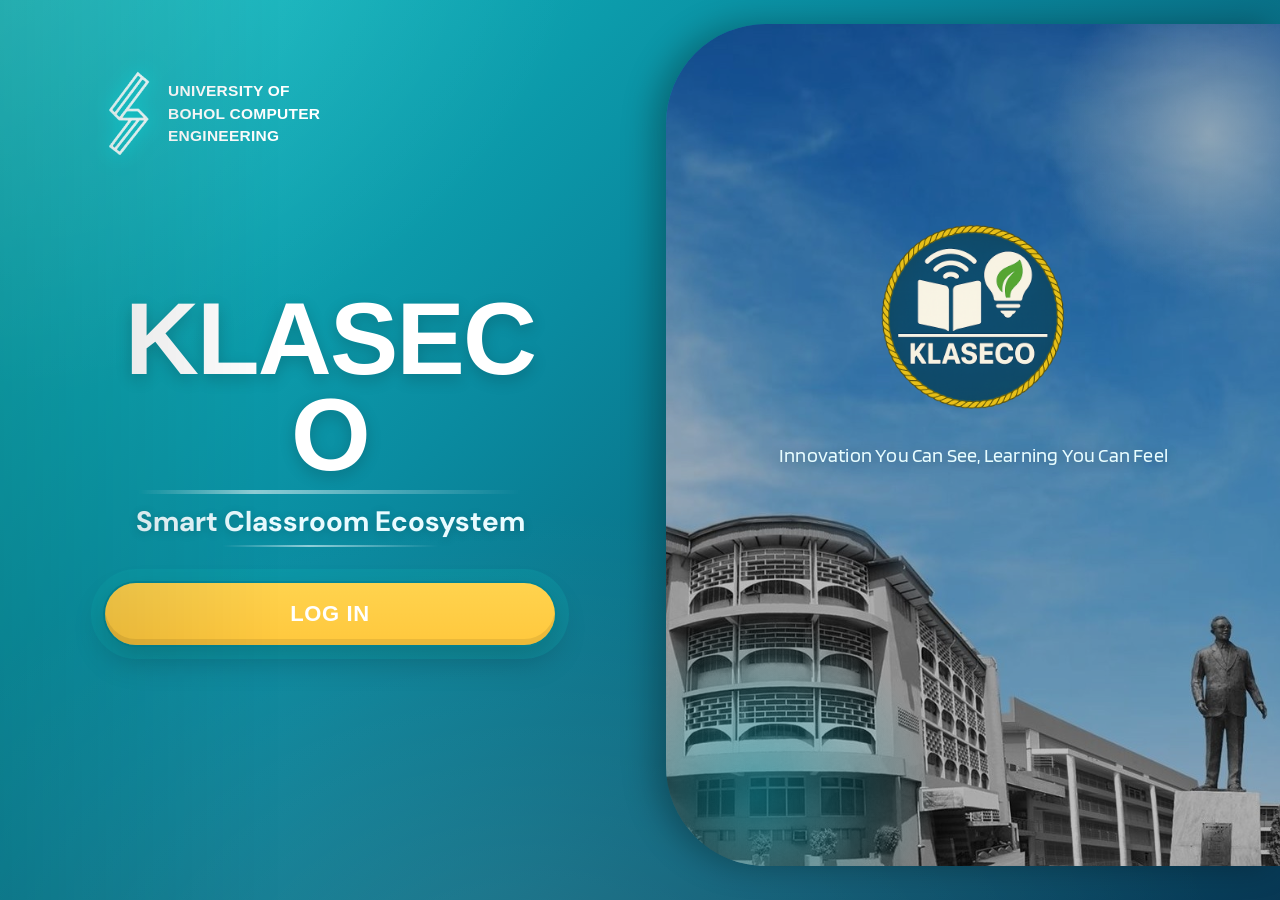
<file: index.html>
<!DOCTYPE html>
<html lang="en">
<head>
  <meta charset="UTF-8" />
  <meta name="viewport" content="width=device-width, initial-scale=1.0"/>
  <title>KLASECO | Smart Classroom Ecosystem</title>
  <link rel="icon" type="image/x-icon" href="assets/images/klaseco-logo.png" />
  <link rel="stylesheet" href="assets/css/styles.css" />
  <link href="https://fonts.googleapis.com/css2?family=Inter:wght@400;600;900&display=swap" rel="stylesheet" />
  <link href="https://fonts.cdnfonts.com/css/lovelo" rel="stylesheet">
  <link href="https://fonts.googleapis.com/css2?family=DM+Sans:wght@700&display=swap" rel="stylesheet">
  <link href="https://fonts.cdnfonts.com/css/open-sauce-one" rel="stylesheet">
  <link href="https://fonts.googleapis.com/css2?family=Blinker:wght@400&display=swap" rel="stylesheet">
</head>
<body>
  <div class="container">
    <div class="left-panel">
    <div class="header">
      <img src="assets/images/Logo.png" alt="KLASECO Symbol" class="header-logo" />
      <p>UNIVERSITY OF<br>BOHOL COMPUTER<br>ENGINEERING</p>
    </div>
      <div class="main-content">
        <h1 class="title">KLASECO</h1>
        <p class="subtitle">Smart Classroom Ecosystem</p>
        <button class="login-btn" id="loginButton">
          <span class="btn-text">LOG IN</span>
          <span class="spinner"></span>
        </button>
      </div>
    </div>

    <div class="right-panel">
      <img class="rp-logo" src="assets/images/klaseco-logo.png" alt="KLASECO logo" />
      <p class="rp-tagline">Innovation You Can See, Learning You Can Feel</p>
      <span class="rp-glow rp-glow-1"></span>
      <span class="rp-glow rp-glow-2"></span>
    </div>
  </div>

  <script src="assets/js/scriptfunctions/script.js"></script>
</body>
</html>
</file>
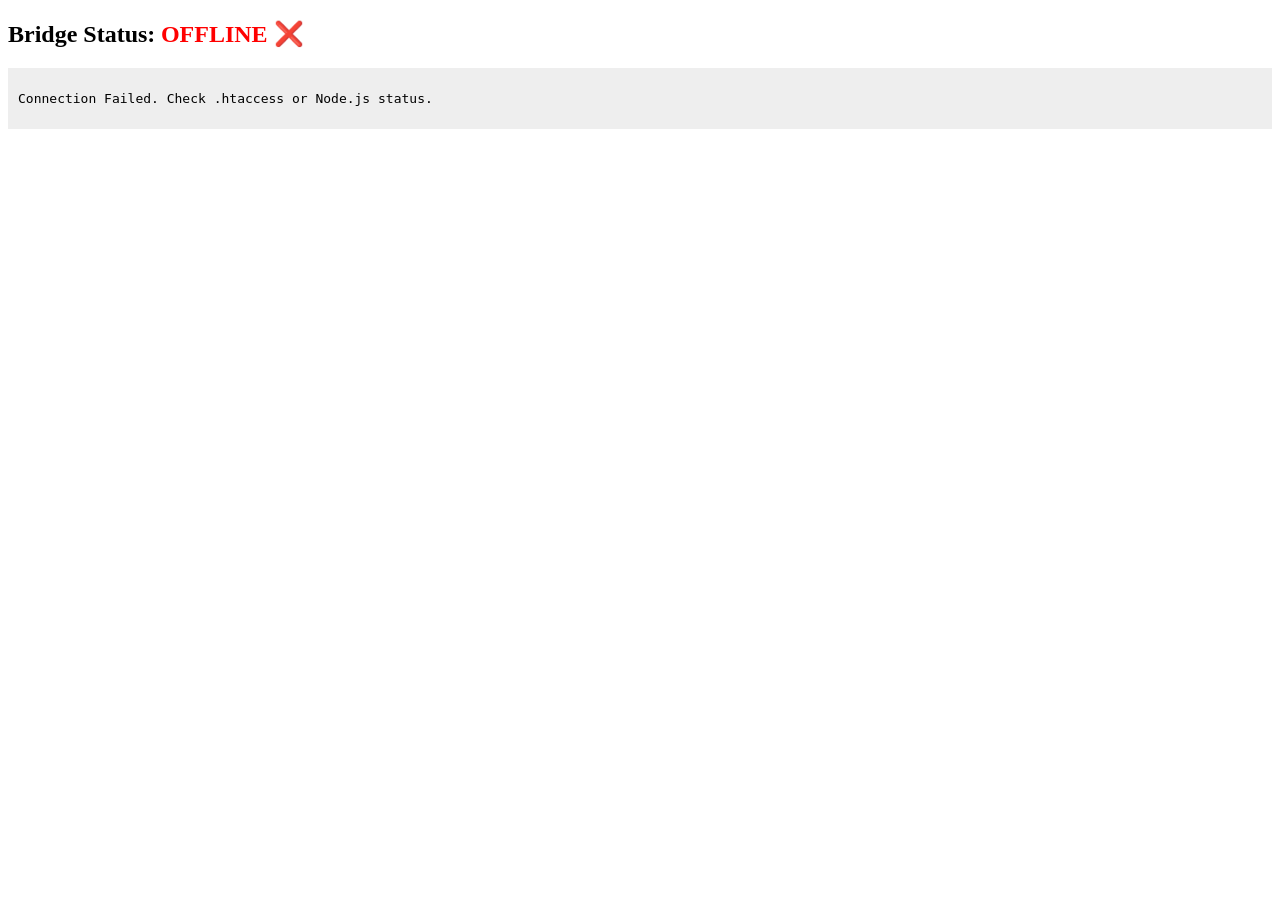
<file: test-bridge.html>
<!DOCTYPE html>
<html>
<head><title>Klaseco Bridge Debugger</title></head>
<body>
    <h2>Bridge Status: <span id="status" style="color:orange">Testing...</span></h2>
    <div id="log" style="font-family:monospace; background:#eee; padding:10px;"></div>
    <script>
        const log = (msg) => document.getElementById('log').innerHTML += `<p>${msg}</p>`;
        const status = document.getElementById('status');
        try {
            const socket = new WebSocket('wss://www.klaseco.com/bridge');
            socket.onopen = () => {
                status.innerText = "ONLINE ✅";
                status.style.color = "green";
                log("Successfully connected to the Bridge!");
            };
            socket.onerror = (err) => {
                status.innerText = "OFFLINE ❌";
                status.style.color = "red";
                log("Connection Failed. Check .htaccess or Node.js status.");
            };
        } catch (e) { log("Error: " + e.message); }
    </script>
</body>
</html>
</file>
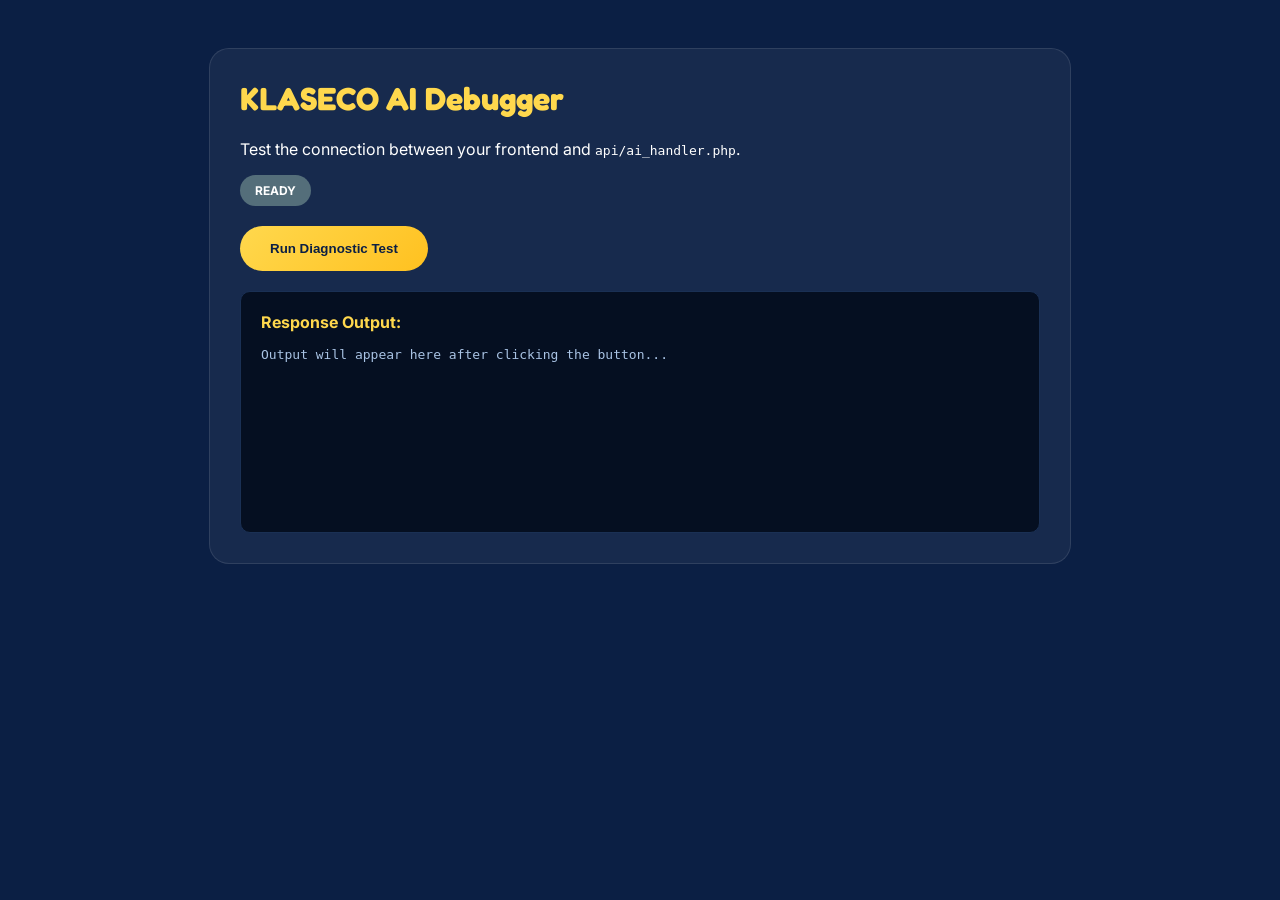
<file: test_ai.html>
<!DOCTYPE html>
<html lang="en">
<head>
    <meta charset="UTF-8">
    <meta name="viewport" content="width=device-width, initial-scale=1.0">
    <title>KLASECO | AI Debugger</title>
    <link href="https://fonts.googleapis.com/css2?family=Fredoka:wght@400;600&family=Inter:wght@400;700&display=swap" rel="stylesheet">
    <style>
        body { font-family: 'Inter', sans-serif; background: #0b1f44; color: white; padding: 40px; }
        .container { max-width: 800px; margin: 0 auto; background: rgba(255,255,255,0.05); padding: 30px; border-radius: 20px; border: 1px solid rgba(255,255,255,0.1); }
        h1 { font-family: 'Fredoka', sans-serif; color: #ffd84d; margin-top: 0; }
        .status-card { display: flex; gap: 20px; margin-bottom: 20px; }
        .chip { padding: 8px 15px; border-radius: 99px; font-size: 12px; font-weight: bold; text-transform: uppercase; }
        .idle { background: #546e7a; }
        .loading { background: #ff9800; animation: pulse 1s infinite; }
        .success { background: #00c853; }
        .error { background: #ff5252; }
        
        .log-box { background: #050f21; border-radius: 10px; padding: 20px; margin-top: 20px; min-height: 200px; border: 1px solid #1a3054; }
        pre { white-space: pre-wrap; word-wrap: break-word; font-size: 13px; color: #a9c3e4; line-height: 1.5; }
        .label { color: #ffd84d; font-weight: bold; margin-bottom: 10px; display: block; }
        
        button { background: linear-gradient(135deg,#ffd84d,#ffc120); border: none; padding: 15px 30px; border-radius: 99px; font-weight: 800; cursor: pointer; color: #0b1f44; transition: 0.2s; }
        button:hover { transform: scale(1.05); }
        
        @keyframes pulse { 0% { opacity: 0.6; } 50% { opacity: 1; } 100% { opacity: 0.6; } }
    </style>
</head>
<body>

<div class="container">
    <h1>KLASECO AI Debugger</h1>
    <p>Test the connection between your frontend and <code>api/ai_handler.php</code>.</p>

    <div class="status-card">
        <div id="status-chip" class="chip idle">Ready</div>
    </div>

    <button onclick="testAI()">Run Diagnostic Test</button>

    <div class="log-box">
        <span class="label">Response Output:</span>
        <pre id="output">Output will appear here after clicking the button...</pre>
    </div>
</div>

<script>
async function testAI() {
    const output = document.getElementById('output');
    const status = document.getElementById('status-chip');
    
    output.innerText = "Sending request...";
    status.innerText = "Processing...";
    status.className = "chip loading";

    try {
        const startTime = performance.now();

        // --- THE CHANGE IS HERE ---
        // We use URLSearchParams instead of JSON.stringify
        const params = new URLSearchParams();
        params.append('message', 'Who is absent today?');

        const res = await fetch('api/ai_handler.php', {
            method: 'POST',
            headers: { 
                'Content-Type': 'application/x-www-form-urlencoded' 
            },
            body: params
        });
        // --------------------------

        const endTime = performance.now();
        const duration = ((endTime - startTime) / 1000).toFixed(2);
        const data = await res.json();
        
        if (res.ok && !data.error) {
            status.innerText = `Success (${duration}s)`;
            status.className = "chip success";
            output.innerText = JSON.stringify(data, null, 4);
        } else {
            status.innerText = "PHP/AI Error";
            status.className = "chip error";
            output.innerText = JSON.stringify(data, null, 4);
        }
    } catch (err) {
        status.innerText = "Connection Failed";
        status.className = "chip error";
        output.innerText = "CRITICAL ERROR: " + err.message;
    }
}
</script>

</body>
</html>
</file>
<file: assets/css/styles.css>
:root{
  --teal-1:#0bb0a8;
  --teal-2:#0a5f73;
  --brand-yellow:#FFD34E;
  --rp-gap-top:24px;
  --rp-tl-x:64px;
  --rp-tl-y:52px;
  --rp-bl-x:52px;
  --rp-bl-y:44px;
  --rp-bg:url("assets/images/university_background.jpg");
}

*{margin:0;padding:0;box-sizing:border-box}
html,body{height:100%}
body{
  font-family:'Inter',system-ui,-apple-system,Segoe UI,Roboto,sans-serif;
  color:#fff;
  /* Matches your teal gradient base to eliminate the dark gap and continue the color */
  background:#083854; 
  overflow:hidden;
}

.container{
  display:flex;
  height:100vh;
  width:100%;
  isolation:isolate;
  position:relative;
}

.left-panel{
  width:100%;
  padding:64px 64px 56px;
  display:flex;
  flex-direction:column;
  justify-content:space-between;
  position:relative;
  background:
    radial-gradient(1200px 100% at -5% -10%,rgba(255,255,255,.14) 0%,transparent 55%),
    radial-gradient(1200px 90% at 40% 110%,rgba(255,255,255,.10) 0%,transparent 60%),
    linear-gradient(135deg,#11C3C6 0%,#0A8BA0 40%,#083854 100%);
}

.left-panel::after{
  content:"";
  position:absolute;
  inset:0;
  background:linear-gradient(90deg,rgba(0,0,0,.14),transparent 22%);
  pointer-events:none;
}

.header{
  display:flex;
  align-items:center;
  gap:14px;
  padding-left:100px;
}

.header-logo{
  width:54px;
  height:auto;
  filter:drop-shadow(0 0 10px rgba(0,255,255,0.6));
}

.header p {
  font-family: 'Open Sauce One', sans-serif;
  font-weight: 800; /* Bold */
  font-size: 15.5px;
  line-height: 1.45;
  letter-spacing: .25px;
  color: #fff;
  text-transform: uppercase;
}

.main-content{
  display:flex;
  flex-direction:column;
  justify-content:center;
  align-items:center;
  text-align:center;
  gap:14px;
  height:100%;
  margin-top:-72px;
  max-width:560px;
  padding-left:100px;
}

.title {
  font-family: 'Lovelo', sans-serif;
  color: #fff;
  font-size: 114px;
  font-weight: 900;
  line-height: .94;
  letter-spacing: -1.8px;
  text-shadow: 0 5px 16px rgba(0,0,0,.18);
  margin: 0;
  padding: 0;
}

.subtitle {
  font-family: 'DM Sans', sans-serif;
  font-weight: 700; /* Bold weight */
  color: #e9fbff;
  font-size: 37.5px;
  line-height: 1.25;
  margin: 6px 0 0;
  text-shadow: 0 2px 10px rgba(0,0,0,.18);
  transform: none;
  margin-left: 0;
  padding-left: 0;
  text-indent: 0;
  display: block;
}

.login-btn {
  align-self: center;
  margin-top: 30px;
  padding: 18px 120px;
  min-width: 450px;
  border: 0;
  border-radius: 999px;
  background: linear-gradient(180deg, #FFD34E 0%, #FFC83D 100%);
  color: #fff;
  font-weight: 800;
  font-size: 22px;
  letter-spacing: .6px;
  text-transform: uppercase;
  display: inline-flex;
  align-items: center;
  justify-content: center;
  cursor: pointer;
  position: relative;
  isolation: isolate;
  box-shadow:
    0 0 0 2px rgba(0,132,146,.65),
    0 0 0 14px rgba(17,197,190,.16),
    0 14px 32px rgba(0,0,0,.22);
  transition: transform .18s ease, box-shadow .18s ease, filter .18s ease;
  overflow: hidden;
}

.login-btn::after {
  content: "";
  position: absolute;
  inset: 4px;
  border-radius: inherit;
  background: linear-gradient(180deg, rgba(255,255,255,.36), transparent 58%);
  pointer-events: none;
}

.login-btn::before {
  content: "";
  position: absolute;
  inset: 0;
  border-radius: inherit;
  box-shadow: inset 0 -6px 0 rgba(0,0,0,.08);
  pointer-events: none;
}

.login-btn:hover {
  transform: translateY(-1px) scale(1.02);
  box-shadow:
    0 0 0 2px rgba(0,132,146,.75),
    0 0 0 18px rgba(17,197,190,.20),
    0 18px 38px rgba(0,0,0,.26);
  filter: saturate(1.03);
}

.login-btn:active {
  transform: translateY(0) scale(.995);
  box-shadow:
    0 0 0 2px rgba(0,132,146,.7),
    0 0 0 14px rgba(17,197,190,.16),
    0 12px 26px rgba(0,0,0,.22),
    inset 0 4px 0 rgba(0,0,0,.06);
}

.login-btn:focus-visible {
  outline: none;
  box-shadow:
    0 0 0 2px rgba(0,132,146,.8),
    0 0 0 22px rgba(17,197,190,.22),
    0 18px 38px rgba(0,0,0,.26);
}

/* ===== SPINNER STYLING ===== */
.login-btn .spinner {
  position: absolute;
  width: 28px;
  height: 28px;
  border: 3px solid rgba(255, 255, 255, 0.4);
  border-top-color: #fff;
  border-radius: 50%;
  animation: spin 1s linear infinite;
  opacity: 0;
  visibility: hidden;
  transition: opacity .3s ease, visibility .3s ease;
}

@keyframes spin {
  to {
    transform: rotate(360deg);
  }
}

/* When loading */
.login-btn.loading .btn-text {
  opacity: 0;
  visibility: hidden; 
  transition: opacity .25s ease, visibility .25s ease;
}

.login-btn.loading .spinner {
  opacity: 1;
  visibility: visible; 
}

.right-panel{
  position:absolute;
  top:var(--rp-gap-top);
  right:0;
  height:93.5%;
  width:48%;
  z-index:3;
  overflow:hidden;
  border-top-left-radius:var(--rp-tl-x) var(--rp-tl-y);
  border-bottom-left-radius:var(--rp-bl-x) var(--rp-bl-y);
  background-image:url("../images/university_background.jpg");
  background-size:cover;
  background-position:center;
  background-repeat:no-repeat;
  background-blend-mode:overlay;
  background-color:rgba(0,0,0,0.25);
  border-top-left-radius:100px;
  border-bottom-left-radius:100px;
  box-shadow:-12px 0 32px rgba(0,0,0,0.28);
  display:flex;
  flex-direction:column;
  align-items:center;
  justify-content:center;
  padding:48px 36px;
  text-align:center;
}

.rp-logo{
  width:min(360px,68%);
  max-width:200px;
  height:auto;
  display:block;
  filter:drop-shadow(0 18px 32px rgba(0,0,0,.35));
  transform:translateY(-100px);
}

.rp-tagline {
  font-family: 'Blinker', sans-serif;
  font-weight: 400; /* Regular weight */
  margin-top: 22px;
  font-size: 20px;
  letter-spacing: .2px;
  color: #e8fdff;
  text-shadow: 0 2px 12px rgba(0,0,0,.25);
  max-width: 520px;
  line-height: 1.35;
  opacity: .95;
  transform: translateY(-100px);
}

.rp-glow{
  position:absolute;
  pointer-events:none;
  border-radius:50%;
  filter:blur(28px);
  opacity:.36;
}

.rp-glow-1{
  width:380px;
  height:380px;
  right:-120px;
  top:-80px;
  background:radial-gradient(circle at 50% 50%,rgba(189, 195, 195, 0.65),transparent 60%);
}

.rp-glow-2{
  width:420px;
  height:420px;
  left:-120px;
  bottom:-140px;
  background:radial-gradient(circle at 50% 50%,rgba(15,157,175,.55),transparent 60%);
}

/* ---------- Base responsive scaling ---------- */
@media(max-width:1200px){
  .title{font-size:96px}
  .subtitle{font-size:24px}
}

@media(max-width:1024px){
  .title{font-size:84px}
  .subtitle{font-size:22px}
  .login-btn{padding:16px 60px}
  .rp-tagline{font-size:18px}
}

@media(max-width:820px){
  .right-panel{
    position:absolute;
    width:100%;
    height:46%;
    right:auto;
    left:0;
    top:0;
    border-radius:0 0 22px 22px;
  }
  .left-panel{
    padding:24px 20px 32px;
  }
  .main-content{
    margin-top:0;
    height:auto;
    padding-top:calc(46vh + 10px);
  }
}

@media(max-width:520px){
  .title{font-size:56px;letter-spacing:-1px}
  .subtitle{font-size:18px}
  .header p{font-size:13px}
  .login-btn{font-size:18px;padding:14px 44px}
  .rp-logo{width:64%}
  .rp-tagline{font-size:16px}
}

/* =========================================================
   ADD-ONS: fluid sizing, extra breakpoints, safe areas
========================================================= */

:root{
  --rp-mobile-h: 46vh;
  --fz-title-min: 40px;
  --fz-title-max: 114px;
  --fz-sub-min: 16px;
  --fz-sub-max: 38px;
}

.left-panel,
.right-panel{
  padding-left:calc(env(safe-area-inset-left,0px)+24px);
  padding-right:calc(env(safe-area-inset-right,0px)+24px);
}

@media(max-height:720px){
  body{overflow:auto;}
  .container{height:auto;min-height:100vh;}
  .main-content{margin-top:0;}
}

.title{font-size:clamp(var(--fz-title-min),8vw,var(--fz-title-max));}
.subtitle{font-size:clamp(var(--fz-sub-min),2.2vw,var(--fz-sub-max));}

@media(min-width:1366px) and (max-width:1600px){
  .main-content{max-width:680px;}
  .subtitle{letter-spacing:.2px;}
}

@media(min-width:1800px){
  .right-panel{width:50%;}
  .title{letter-spacing:-2px;}
}

@media(max-width:900px){
  .header p{font-size:14px;}
  .login-btn{font-size:20px;}
}

@media(max-width:820px){
  :root{--rp-mobile-h:48vh;}
  .right-panel{
    position:absolute;
    width:100%;
    height:var(--rp-mobile-h);
    right:auto;left:0;top:0;
    border-radius:0 0 22px 22px;
    box-shadow:0 8px 24px rgba(0,0,0,.22);
    padding:28px 22px;
  }
  .left-panel{padding:20px 18px 28px;}
  .main-content{
    height:auto;
    margin-top:0;
    padding-top:calc(var(--rp-mobile-h)+12px);
    max-width:92vw;
  }
  .rp-logo{max-width:220px;width:62%;transform:translateY(-12px);}
  .rp-tagline{font-size:17px;transform:translateY(-6px);}
}

@media(max-width:390px){
  .title{font-size:clamp(34px,10vw,48px);}
  .subtitle{font-size:clamp(14px,4vw,16px);}
  .login-btn{font-size:16px;padding:11px 34px;}
}

@media(max-height:540px){
  .right-panel{--rp-mobile-h:42vh;}
  .main-content{padding-top:calc(var(--rp-mobile-h)+8px);}
}

@media(prefers-reduced-motion:reduce){
  *{animation-duration:.01ms!important;animation-iteration-count:1!important;transition-duration:.01ms!important;scroll-behavior:auto!important;}
}

.right-panel{
  image-rendering:-webkit-optimize-contrast;
  background-position:center center;
  background-size:cover;
}

.title,.subtitle,.rp-tagline{
  word-wrap:break-word;
  overflow-wrap:anywhere;
}

@media(max-width:680px){
  .header{justify-content:center;}
}

/* =========================================================
   SMOOTH RELOAD ANIMATIONS (added; no removals above)
========================================================= */

:root{
  --ease-smooth: cubic-bezier(.22,.61,.36,1);
  --ease-emph: cubic-bezier(.16,.84,.44,1);
  --a0: .10s;
  --a1: .18s;
  --a2: .28s;
  --a3: .38s;
  --a4: .48s;
  --a5: .58s;
}

/* Keyframes */
@keyframes fadeInSoft{
  from{opacity:0}
  to{opacity:1}
}
@keyframes riseIn{
  from{opacity:0; transform:translateY(14px) scale(.985)}
  to{opacity:1; transform:translateY(0) scale(1)}
}
@keyframes slideInRight{
  from{opacity:0; transform:translateX(28px)}
  to{opacity:1; transform:translateX(0)}
}
@keyframes popIn{
  0%{opacity:0; transform:scale(.98)}
  60%{opacity:1; transform:scale(1.012)}
  100%{opacity:1; transform:scale(1)}
}
@keyframes bgParallaxIn{
  from{background-position: 58% 52%; filter:brightness(.92) saturate(.96)}
  to{background-position: 50% 50%; filter:brightness(1) saturate(1)}
}
@keyframes gentleFloat{
  0%{transform:translateY(0)}
  50%{transform:translateY(-6px)}
  100%{transform:translateY(0)}
}
@keyframes softPulse{
  0%,100%{opacity:.32; filter:blur(28px)}
  50%{opacity:.44; filter:blur(32px)}
}

/* Page/container entrance */
.container{ 
  animation: fadeInSoft .4s var(--ease-smooth) var(--a0) both;
}

/* Left panel lifts in */
.left-panel{
  will-change: transform, opacity;
  animation: riseIn .55s var(--ease-smooth) var(--a0) both;
}

/* Header and text stagger */
.header{ 
  will-change: transform, opacity;
  animation: riseIn .55s var(--ease-smooth) var(--a1) both;
}

.title{
  will-change: transform, opacity;
  animation: riseIn .60s var(--ease-emph) var(--a2) both;
}

.subtitle{
  will-change: transform, opacity;
  animation: riseIn .60s var(--ease-smooth) var(--a3) both;
}

.login-btn{
  will-change: transform, opacity;
  animation: popIn .50s var(--ease-emph) var(--a4) both;
}

/* Right panel slides + gentle background easing */
.right-panel{
  will-change: transform, opacity, background-position, filter;
  animation: slideInRight .65s var(--ease-smooth) var(--a2) both,
              bgParallaxIn 1.2s var(--ease-smooth) var(--a2) both;
}

/* Logo/tagline fade without breaking your existing translateY */
.rp-logo{
  will-change: opacity, transform;
  animation: fadeInSoft .6s var(--ease-smooth) var(--a3) both;
}

.rp-tagline{
  will-change: opacity, transform;
  animation: fadeInSoft .7s var(--ease-smooth) var(--a4) both;
}

/* Very subtle ambient motion on the glows */
.rp-glow-1{
  animation: gentleFloat 6s ease-in-out 1.2s infinite, softPulse 8s ease-in-out .8s infinite;
}
.rp-glow-2{
  animation: gentleFloat 7s ease-in-out 1.6s infinite, softPulse 9s ease-in-out 1.1s infinite;
}

/* Mobile tweaks so the entrance still feels smooth */
@media(max-width:820px){
  .right-panel{
    animation: fadeInSoft .45s var(--ease-smooth) var(--a1) both,
                bgParallaxIn 1.1s var(--ease-smooth) var(--a2) both;
  }
  .rp-logo{ animation-delay: .25s; }
  .rp-tagline{ animation-delay: .35s; }
}

/* =========================================================
   ENHANCED RELOAD ANIMATIONS PLUS
========================================================= */

@keyframes curtainRevealX{
  0%  {transform:translateX(0); opacity:1}
  99% {transform:translateX(100%); opacity:1}
  100%{transform:translateX(100%); opacity:0}
}
@keyframes panelShimmer{
  0%  {opacity:.0; transform:translateX(-8%) skewX(-8deg)}
  60% {opacity:.18; transform:translateX(110%) skewX(-8deg)}
  100%{opacity:0; transform:translateX(120%) skewX(-8deg)}
}
@keyframes glossSweep{
  0%{opacity:0; transform:translateX(60%) skewX(-12deg)}
  20%{opacity:.18}
  60%{opacity:.14}
  100%{opacity:0; transform:translateX(-120%) skewX(-12deg)}
}
@keyframes underlineGrow{
  from{transform:scaleX(0); opacity:0}
  to{transform:scaleX(1); opacity:1}
}
@keyframes btnShine{
  0%{transform:translateX(-140%) skewX(-20deg); opacity:0}
  25%{opacity:.55}
  60%{opacity:.25}
  100%{transform:translateX(160%) skewX(-20deg); opacity:0}
}
@keyframes softBlurIn{
  from{filter:blur(8px) saturate(.96); opacity:0.0}
  to{filter:blur(0) saturate(1); opacity:1}
}

/* 1) Page-wide soft curtain reveal using container ::before */
.container::before{
  content:"";
  position:fixed;
  inset:0;
  background:linear-gradient(90deg, rgba(5,22,28,.9) 0%, rgba(5,22,28,.6) 40%, rgba(5,22,28,0) 100%);
  z-index:999;
  pointer-events:none;
  transform:translateX(0);
  animation: curtainRevealX .85s var(--ease-emph) .05s both;
}

/* 2) Left panel shimmer sweep (non-blocking overlay) */
.left-panel::before{
  content:"";
  position:absolute;
  top:0; bottom:0;
  left:-20%;
  width:40%;
  background:linear-gradient(90deg, rgba(255,255,255,0) 0%,rgba(255,255,255,.12) 50%,rgba(255,255,255,0) 100%);
  mix-blend-mode:soft-light;
  filter:blur(6px);
  pointer-events:none;
  opacity:0;
  animation: panelShimmer 1.2s var(--ease-smooth) .18s both;
  border-top-right-radius:120px;
  border-bottom-right-radius:120px;
}

/* 3) Right panel glossy diagonal sweep via ::before */
.right-panel::before{
  content:"";
  position:absolute;
  top:-10%; bottom:-10%;
  right:-40%;
  width:70%;
  background:linear-gradient(110deg,
            rgba(255,255,255,0) 0%,
            rgba(255,255,255,.16) 35%,
            rgba(255,255,255,0) 70%);
  filter:blur(10px);
  mix-blend-mode:soft-light;
  pointer-events:none;
  opacity:0;
  transform:translateX(0);
  animation: glossSweep 1.1s var(--ease-smooth) .35s both;
}

/* 4) Title underline reveal (does not change your text color) */
.title{
  position:relative;
}
.title::after{
  content:"";
  position:absolute;
  left:8%;
  right:8%;
  bottom:-10px;
  height:4px;
  border-radius:999px;
  background:linear-gradient(90deg, rgba(255,255,255,.0) 0%,rgba(255,255,255,.55) 30%,rgba(255,255,255,.0) 100%);
  transform-origin:left center;
  transform:scaleX(0);
  opacity:0;
  pointer-events:none;
  animation: underlineGrow .6s var(--ease-emph) .42s both;
}

/* Subitle slim underline for cohesion */
.subtitle{
  position:relative;
}
.subtitle::after{
  content:"";
  position:absolute;
  left:22%;
  right:22%;
  bottom:-8px;
  height:2px;
  border-radius:999px;
  background:linear-gradient(90deg, rgba(255,255,255,0) 0%,rgba(233,251,255,.6) 40%,rgba(255,255,255,0) 100%);
  transform:scaleX(0);
  transform-origin:left center;
  opacity:0;
  pointer-events:none;
  animation: underlineGrow .55s var(--ease-smooth) .52s both;
}

/* 5) Button soft blur-in + shine sweep on load */
.login-btn{
  filter:blur(0);
}
.login-btn::after{
  -webkit-mask: linear-gradient(90deg, transparent 0%, #000 40%, #000 60%, transparent 100%);
          mask: linear-gradient(90deg, transparent 0%, #000 40%, #000 60%, transparent 100%);
  background-origin:border-box;
  animation: btnShine .9s var(--ease-emph) .55s both;
}

.login-btn{
  animation: softBlurIn .45s var(--ease-smooth) .40s both;
}
.login-btn span{
  animation: softBlurIn .45s var(--ease-smooth) .45s both;
}

/* 6) Gentle initial clarity of right-panel content */
.right-panel > *{
  animation: softBlurIn .6s var(--ease-smooth) .30s both;
}
.rp-logo{ animation-delay:.35s; }
.rp-tagline{ animation-delay:.45s; }

@media(prefers-reduced-motion:reduce){
  .container::before,
  .left-panel::before,
  .right-panel::before,
  .title::after,
  .subtitle::after{ display:none !important; }
}

/* =========================================================
   EXTRA RESPONSIVE OVERRIDES (ADDED ONLY, NOTHING REMOVED)
========================================================= */

@media (max-width: 1024px) {
  body{
    overflow-y:auto;
  }
  .container{
    height:auto;
    min-height:100vh;
  }
}

@media (max-width: 820px) {
  .header{
    padding-left:0;
    justify-content:center;
    text-align:center;
  }
  .main-content{
    padding-left:0;
    align-items:center;
    text-align:center;
  }
}

@media (max-width: 520px) {
  .login-btn{
    min-width:0;
    width:100%;
    max-width:340px;
    align-self:center;
  }
  .container{
    align-items:flex-start;
  }
}

@media (max-width: 390px) {
  .main-content{
    max-width:96vw;
  }
}

@media (max-width: 900px) and (max-height: 540px) {
  body{
    overflow-y:auto;
  }
  .container{
    height:auto;
    min-height:100vh;
  }
  .right-panel{
    position:relative;
    top:0;
    height:auto;
    border-radius:0 0 22px 22px;
  }
  .main-content{
    margin-top:12px;
    padding-top:18px;
  }
}

/* =========================================================
   EXTRA PHONE-FOCUSED LAYOUT OVERRIDES (STACKED VIEW)
========================================================= */

@media (max-width: 600px) {
  html, body{
    height:auto;
  }
  body{
    overflow-y:auto;
    background: #083854; 
  }

  .container{
    flex-direction:column;
    height:auto;
    min-height:100vh;
    padding:0;
    background: #083854; 
  }

  .left-panel{
    order: 1;
    position:relative;
    padding:40px 18px 40px; 
    flex: 1 0 auto; 
    justify-content: center;
  }

  .right-panel{
    order: 2;
    position:relative;
    top: -15px; /* Slights overlap to close rendering gaps */
    width:100%;
    height:300px;
    border-radius:40px 40px 0 0; 
    box-shadow:0 -8px 24px rgba(0,0,0,.35);
    padding:24px 20px;
    flex-shrink: 0;
    background-color: transparent; 
    margin-bottom: -15px; /* Balances the top overlap */
  }

  .rp-logo{
    transform:translateY(0);
    max-width:60%;
  }

  .rp-tagline{
    transform:translateY(0);
    font-size:15px;
    max-width:90%;
  }

  .header{
    padding-left:0;
    justify-content:center;
    margin-bottom:20px;
  }

  .main-content{
    margin-top:0;
    padding-top:0;
    padding-left:0;
    max-width:100%;
    height: auto;
  }

  .title{
    font-size:clamp(32px,9vw,44px);
    letter-spacing:-1px;
  }

  .subtitle{
    font-size:clamp(15px,4.2vw,18px);
    margin-bottom: 10px;
  }

  .login-btn{
    width:100%;
    max-width:340px;
    min-width:0;
    padding:12px 24px;
    font-size:18px;
    margin-top: 15px;
  }
}

@media (max-width: 360px) {
  .title{
    font-size:clamp(28px,9.5vw,36px);
  }
  .subtitle{
    font-size:clamp(13px,3.8vw,15px);
  }
  .login-btn{
    font-size:16px;
    padding:10px 20px;
  }
}

/* =========================================================
   ADDITIONAL CLEANUP (FIXING CONFLICTING DEFAULTS)
========================================================= */
@media (max-width: 820px) {
  .header, .main-content {
    padding-left: 0 !important;
  }
  .login-btn {
    min-width: unset !important;
    width: 90% !important;
  }
  .container::before {
    display: none;
  }
}

@media (max-width: 600px) {
  .container {
    display: flex;
    flex-direction: column;
    min-height: 100dvh; 
    height: auto;
  }
}

@media (max-width: 820px) {
  /* 1. Ensure the main background matches the panel's end color exactly */
  html, body, .container {
    background-color: #083854 !important; 
  }

  /* 2. Fix the "gap" line often seen between two divs */
  .right-panel {
    margin-top: -1px; /* Pulls the panel up slightly to overlap the left-panel */
    padding-top: 30px; /* Adjust padding to compensate for the overlap */
    border-top-left-radius: 22px; /* Match the curve to the design style */
    border-top-right-radius: 22px;
    background-color: rgba(0, 0, 0, 0.25) !important; /* Give it its own subtle tint */
    backdrop-filter: blur(10px); /* Optional: helps blend the transition */
  }
}
</file>
